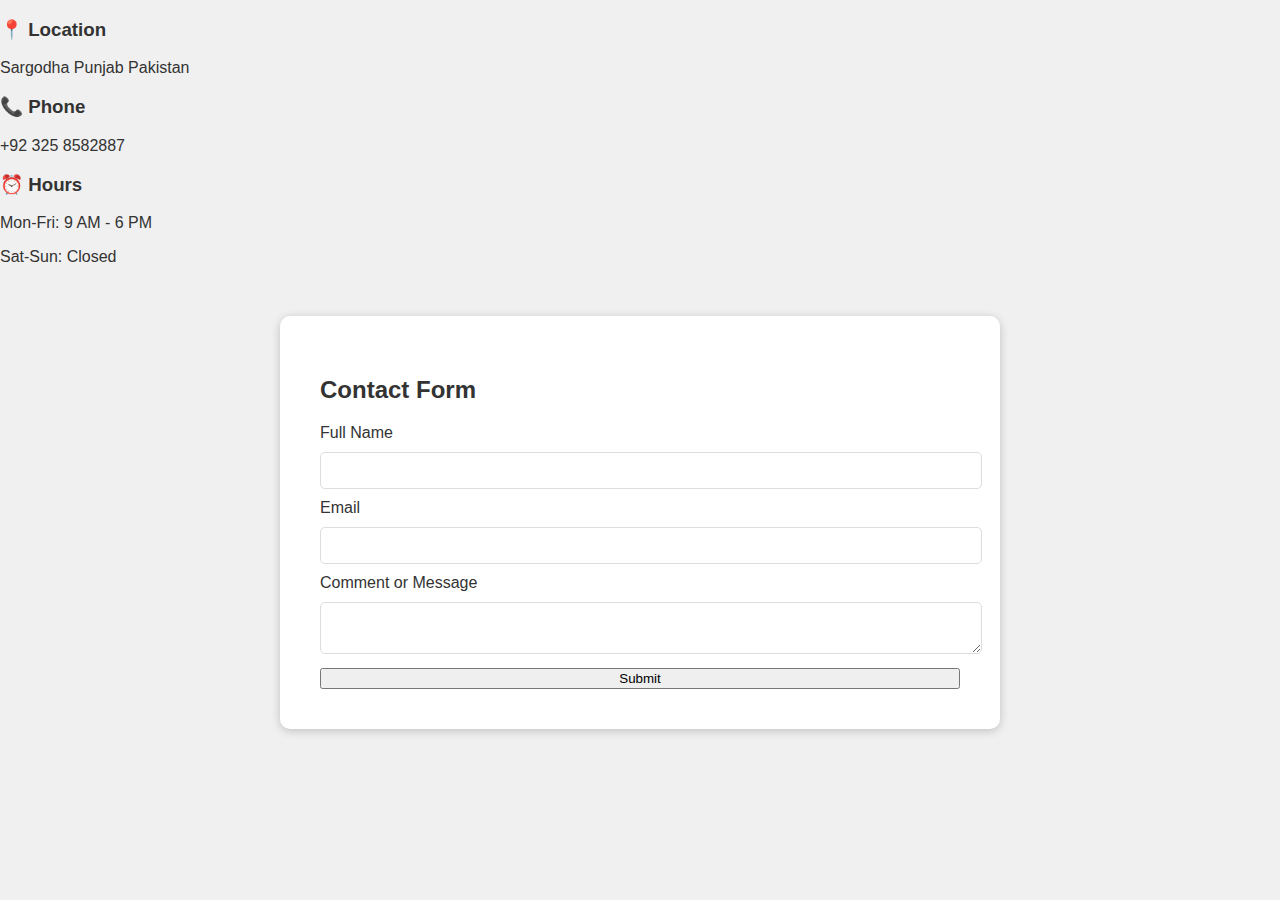
<file: contact.html>
<!DOCTYPE html>
<html lang="en">
<head>
    <meta charset="UTF-8">
    <meta name="viewport" content="width=device-width, initial-scale=1.0">
    <title>Contact Us</title>
    <link rel="stylesheet" href="style.css">
</head>
<body>
    <section class="contact-container">
        <div class="contact-box">
            <div class="contact-info">
                <h3>📍 Location</h3>
                <p>Sargodha Punjab Pakistan</p>
                
                <h3>📞 Phone</h3>
                <p>+92 325 8582887</p>

                <h3>⏰ Hours</h3>
                <p>Mon-Fri: 9 AM - 6 PM</p>
                <p>Sat-Sun: Closed</p>
            </div>

            <div class="contact-form">
                <h2>Contact Form</h2>
                <form id="contactForm">
                    <label for="name">Full Name</label>
                    <input type="text" id="name" name="name" required>

                    <label for="email">Email</label>
                    <input type="email" id="email" name="email" required>

                    <label for="message">Comment or Message</label>
                    <textarea id="message" name="message" required></textarea>

                    <button type="submit">Submit</button>
                </form>
            </div>
        </div>
    </section>

    <script src="script.js"></script>
</body>
</html>
</file>
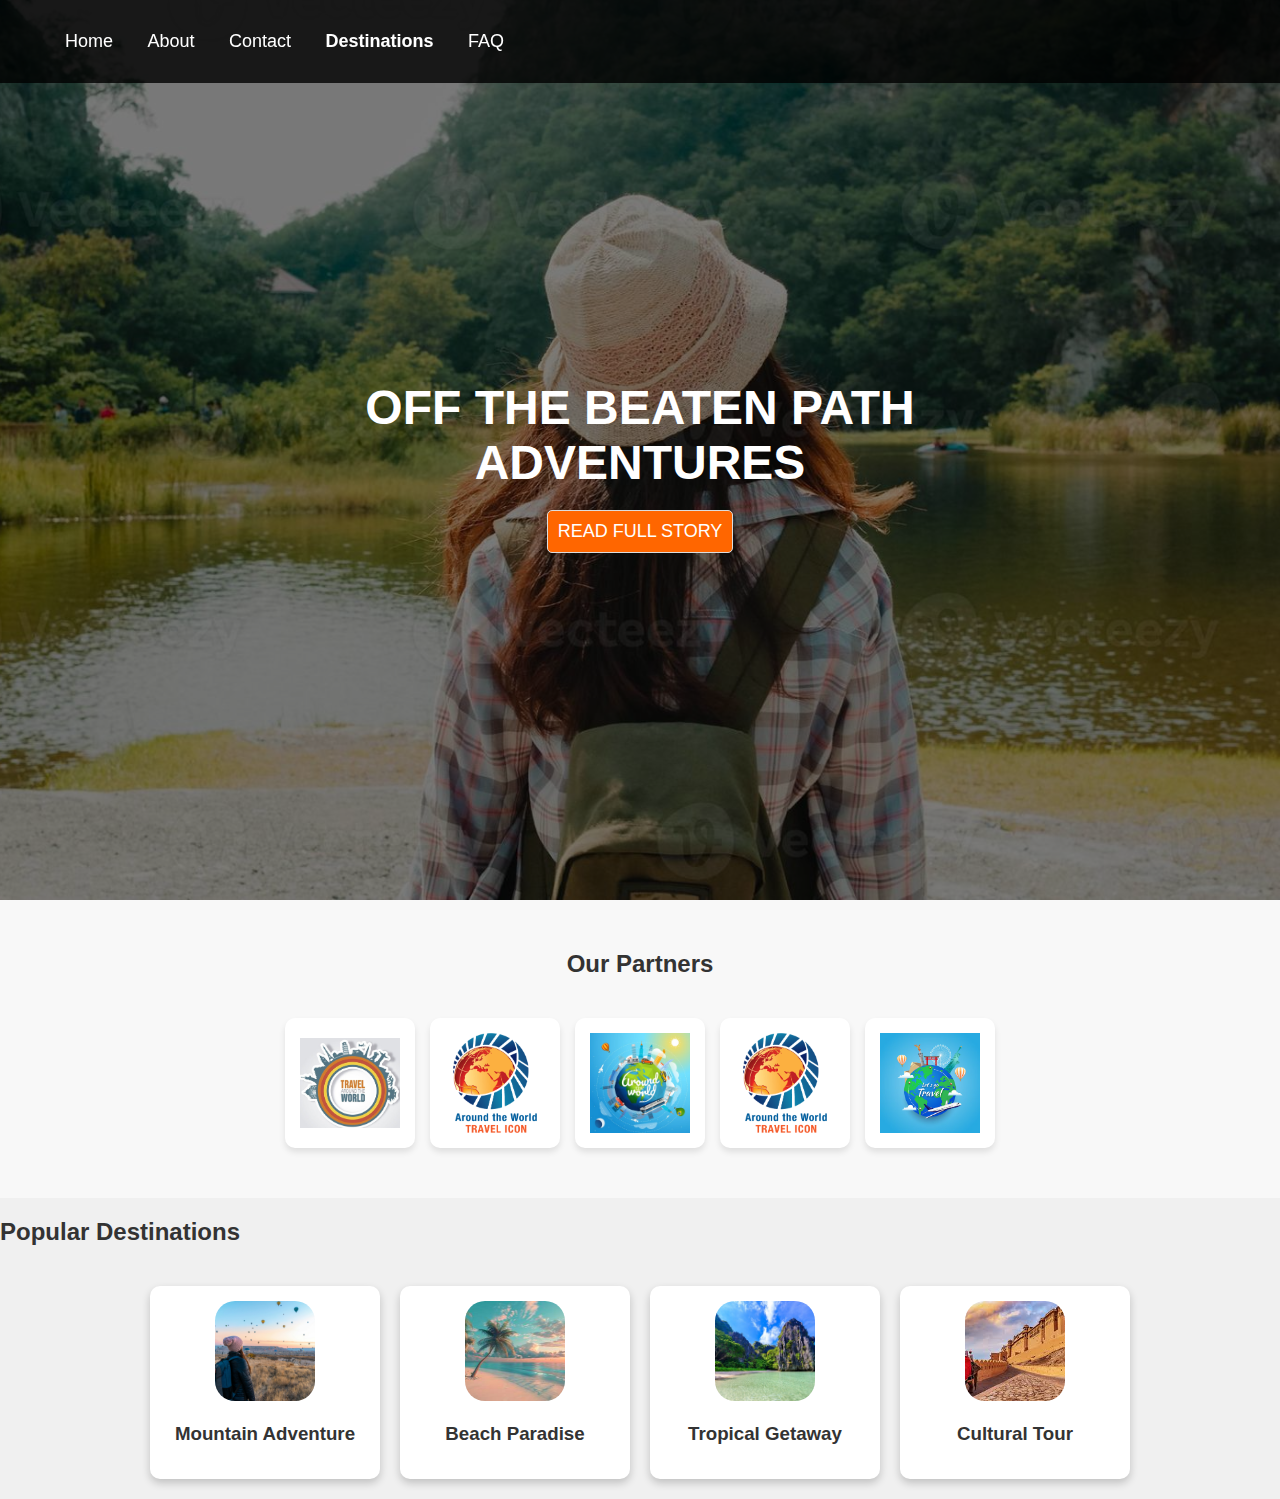
<file: destination.html>
<!DOCTYPE html>
<html lang="en">
<head>
    <meta charset="UTF-8">
    <meta name="viewport" content="width=device-width, initial-scale=1.0">
    <title>Destinations</title>
    <link rel="stylesheet" href="style.css">
</head>
<body>
    <!-- Navigation Bar -->
    <header>
        <nav>
            <ul>
                <li><a href="index.html">Home</a></li>
                <li><a href="about.html">About</a></li>
                <li><a href="contact.html">Contact</a></li>
                <li><a href="destination.html" class="active">Destinations</a></li>
                <li><a href="faq.html">FAQ</a></li>
            </ul>
        </nav>
    </header>

<section class="hero">
    <div class="hero-overlay"></div>
    <div class="hero-content">
        <h1>OFF THE BEATEN PATH ADVENTURES</h1>
        <button class="btn" id="readStoryBtn">READ FULL STORY</button>
        <p id="fullStory" class="hidden">
            Traveling off the beaten path allows you to experience destinations in a more authentic way. 
            Instead of crowded tourist hotspots, you explore hidden gems, interact with locals, and discover 
            breathtaking landscapes. Whether it's hiking through remote mountains, finding a quiet beach, 
            or immersing in a small village's culture, these adventures create unforgettable memories.
        </p>
    </div>
</section>


    <!-- As Seen On Section -->
    <section class="partners">
        <h2>Our Partners</h2>
        <div class="partner-logos">
            <div class="partner-card">
                <img src="logo1.jpg" alt="BBC">
            </div>
            <div class="partner-card">
                <img src="logo2.png" alt="About">
            </div>
            <div class="partner-card">
                <img src="logo3.jpg" alt="Thought Catalog">
            </div>
            <div class="partner-card">
                <img src="logo2.png" alt="Lonely Planet">
            </div>
            <div class="partner-card">
                <img src="logo4.avif" alt="Tripadvisor">
            </div>
        </div>
    </section>

    <!-- Popular Destinations Section -->
    <section class="popular-destinations">
        <h2>Popular Destinations</h2>
        <div class="destination-grid">
            <div class="destination-card">
                <img src="img1.jpg" alt="Mountain Adventure">
                <h3>Mountain Adventure</h3>
            </div>
            <div class="destination-card">
                <img src="beach.jpg" alt="Beach Paradise">
                <h3>Beach Paradise</h3>
            </div>
            <div class="destination-card">
                <img src="topical.jpg" alt="Tropical Getaway">
                <h3>Tropical Getaway</h3>
            </div>
            <div class="destination-card">
                <img src="cultural.jpeg" alt="Cultural Tour">
                <h3>Cultural Tour</h3>
            </div>
        </div>
    </section>

    <script src="script.js"></script>
</body>
</html>
</file>
<file: style.css>
/* ============================================= */
/*              GLOBAL STYLES                    */
/* ============================================= */
body {
    font-family: 'Poppins', sans-serif;
    margin: 0;
    padding: 0;
    color: #333;
    background-color: #f5f5f5;
}

/* Buttons */
.btn {
    padding: 12px 24px;
    background: #FFD700;
    color: black;
    font-size: 16px;
    border: none;
    cursor: pointer;
    transition: 0.3s;
}

.btn:hover {
    background: #ffae00;
}

/* ============================================= */
/*              NAVIGATION BAR                    */
/* ============================================= */
header {
    background: #0085CA;
    padding: 15px;
    text-align: center;
}

nav ul {
    list-style: none;
    padding: 0;
}

nav ul li {
    display: inline;
    margin: 0 15px;
}

nav ul li a {
    color: white;
    text-decoration: none;
    font-size: 18px;
}

nav ul li a.active {
    font-weight: bold;
}

/* ============================================= */
/*              HOME PAGE                         */
/* ============================================= */
.hero {
    background: url('images/hero.jpg') no-repeat center center/cover;
    height: 70vh;
    position: relative;
    display: flex;
    justify-content: center;
    align-items: center;
    text-align: center;
}

.hero-overlay {
    position: absolute;
    width: 100%;
    height: 100%;
    background: rgba(0, 0, 0, 0.4);
}

.hero-content {
    position: relative;
    color: white;
}

.hero-content h1 {
    font-size: 36px;
    margin-bottom: 20px;
}




.hero {
    background-image: url('backimg.jpg');
    background-size: cover;
    background-position: center;
    background-repeat: no-repeat;
    height: 400px; /* Adjust height as needed */
    display: flex;
    justify-content: center;
    align-items: center;
    position: relative;
    color: white;
    text-align: center;
}

/* Overlay effect (optional for better readability) */
.hero-overlay {
    position: absolute;
    top: 0;
    left: 0;
    width: 100%;
    height: 100%;
    background: rgba(0, 0, 0, 0.5); /* Dark overlay for better contrast */
}

/* Hero Content */
.hero-content {
    position: relative;
    z-index: 2;
    max-width: 600px;
}

/* Button Styling */
.btn {
    background-color: #ff6600;
    color: white;
    border: none;
    padding: 10px 20px;
    font-size: 18px;
    cursor: pointer;
    border-radius: 5px;
    transition: 0.3s ease;
}

.btn:hover {
    background-color: #cc5500;
}

/* ============================================= */
/*              DESTINATION PAGE                  */
/* ============================================= */
.destination-grid {
    display: flex;
    flex-wrap: wrap;
    justify-content: center;
    gap: 20px;
    padding: 20px;
}

.destination-card {
    background-color: #fff;
    border-radius: 10px;
    box-shadow: 0 4px 8px rgba(0, 0, 0, 0.2);
    padding: 15px;
    text-align: center;
    width: 200px;
    transition: transform 0.3s ease-in-out;
}

.destination-card:hover {
    transform: scale(1.05);
}

.destination-card img {
    width: 100px; /* Image width */
    height: 100px; /* Image height */
    border-radius: 20px; /* Rounded corners */
    object-fit: cover;
}





/* ============================================= */
/*              CONTACT PAGE                      */
/* ============================================= */
.contact-form {
    background: white;
    padding: 40px;
    margin: 50px auto;
    width: 50%;
    border-radius: 10px;
    box-shadow: 0 2px 10px rgba(0, 0, 0, 0.2);
}

.contact-form input,
.contact-form textarea {
    width: 100%;
    padding: 10px;
    margin: 10px 0;
    border: 1px solid #ddd;
    border-radius: 5px;
}

.contact-form button {
    width: 100%;
}

/* ============================================= */
/*              FAQ PAGE                          */
/* ============================================= */
.faq-section {
    padding: 40px;
}

.faq-question {
    font-size: 20px;
    font-weight: bold;
    cursor: pointer;
    margin: 10px 0;
}

.faq-answer {
    display: none;
    padding: 10px;
    background: #ddd;
    border-radius: 5px;
}


.partner-logos {
    display: flex;
    justify-content: center;
    align-items: center;
    gap: 15px; /* Spacing between logos */
    padding: 20px;
}

.partner-logos img {
    width: 100px; /* Set width to 50px */
    height: 100px; /* Set height to 50px */
    object-fit: contain; /* Ensures proper aspect ratio */
}


.partners {
    text-align: center;
    padding: 30px 0;
    background-color: #f8f8f8;
}

.partner-logos {
    display: flex;
    justify-content: center;
    flex-wrap: wrap;
    gap: 15px;
    padding: 20px;
}

/* Partner Card Styling */
.partner-card {
    width: 130px;
    height: 130px;
    background: white;
    display: flex;
    align-items: center;
    justify-content: center;
    border-radius: 10px;
    box-shadow: 0 4px 6px rgba(0, 0, 0, 0.1);
    transition: transform 0.3s ease-in-out;
}

.partner-card:hover {
    transform: scale(1.1);
}

/* Logo Image Styling */
.partner-card img {
    width: 100px; /* Logo size */
    height: 100px;
    object-fit: contain;
}


/* ============================================= */
/*              ABOUT US PAGE                     */
/* ============================================= */
.about-section {
    text-align: center;
    padding: 40px;
}

.services-grid {
    display: grid;
    grid-template-columns: repeat(3, 1fr);
    gap: 20px;
    padding: 20px;
}

.service-card {
    background: white;
    padding: 10px;
    border-radius: 8px;
    box-shadow: 0 2px 8px rgba(0, 0, 0, 0.2);
}

.service-card img {
    width: 100%;
    border-radius: 8px;
}

/* Hidden class (Story is hidden by default) */
.hidden {
    display: none;
}

/* Styling for full story text */
#fullStory {
    margin-top: 15px;
    padding: 15px;
    background-color: rgba(255, 255, 255, 0.8);
    border-radius: 5px;
    font-size: 16px;
    line-height: 1.6;
    max-width: 600px;
    text-align: center;
    color: #333;
}



body {
    font-family: Arial, sans-serif;
    margin: 0;
    padding: 0;
    background: #f0f0f0;
}

/* Navigation Bar */
header {
    background: rgba(0, 0, 0, 0.8);
    padding: 15px 0;
    position: fixed;
    width: 100%;
    z-index: 1000;
}

nav {
    display: flex;
    justify-content: space-between;
    padding: 0 50px;
    align-items: center;
}

.nav-links {
    list-style: none;
    display: flex;
}

.nav-links li {
    margin: 0 15px;
}

.nav-links a {
    text-decoration: none;
    color: white;
    font-weight: bold;
}

/* Hero Section */
.hero {
    position: relative;
    height: 100vh;
    display: flex;
    justify-content: center;
    align-items: center;
    text-align: center;
    color: white;
    overflow: hidden;
}

.hero-video {
    position: absolute;
    width: 100%;
    height: 100%;
    object-fit: cover;
    z-index: -1;
}

.overlay {
    position: absolute;
    width: 100%;
    height: 100%;
    background: rgba(0, 0, 0, 0.5);
}

.hero-content {
    z-index: 2;
}

.hero h1 {
    font-size: 3em;
}

/* Search Section */
.search {
    background: #fff;
    padding: 40px 0;
    text-align: center;
}

.search-container {
    display: flex;
    justify-content: center;
    gap: 15px;
}

.search-container input, .btn {
    padding: 10px;
    border-radius: 5px;
    border: 1px solid #ddd;
}

.btn {
    background: #ff6600;
    color: white;
    cursor: pointer;
    transition: 0.3s ease;
}

.btn:hover {
    background: #cc5500;
}

/* Activity Section */
.activities {
    padding: 50px 0;
    text-align: center;
}

.activity-cards {
    display: flex;
    justify-content: center;
    gap: 20px;
}

.card {
    background: white;
    padding: 20px;
    border-radius: 10px;
    box-shadow: 0 4px 8px rgba(0, 0, 0, 0.2);
    transition: 0.3s ease;
}

.card img {
    width: 200px;
    height: 200px;
    border-radius: 10px;
}

.card:hover {
    transform: translateY(-10px);
}

/* Animations */
@keyframes fadeIn {
    from { opacity: 0; }
    to { opacity: 1; }
}

@keyframes slideUp {
    from { transform: translateY(50px); opacity: 0; }
    to { transform: translateY(0); opacity: 1; }
}

@keyframes zoomIn {
    from { transform: scale(0.8); opacity: 0; }
    to { transform: scale(1); opacity: 1; }
}

.animate-fade-in {
    animation: fadeIn 1.5s ease-in-out;
}

.animate-slide-up {
    animation: slideUp 1.5s ease-in-out;
}

.animate-zoom-in {
    animation: zoomIn 1s ease-in-out;
}

.about-section {
    padding: 50px 10%;
    display: flex;
    justify-content: center;
    align-items: center;
    background: #fff;
}

.about-container {
    display: flex;
    gap: 30px;
    align-items: center;
}

.about-img {
    width: 400px;
    height: auto;
    border-radius: 10px;
    box-shadow: 0 4px 8px rgba(0, 0, 0, 0.2);
}

.about-text {
    max-width: 500px;
}

.about-text h2 {
    color: #ff6600;
    font-size: 28px;
    margin-bottom: 10px;
}

.about-text p {
    font-size: 16px;
    line-height: 1.6;
    color: #555;
    margin-bottom: 15px;
}

/* ============================================= */
/*              RESPONSIVE DESIGN                 */
/* ============================================= */
@media (max-width: 768px) {
    .destination-grid {
        grid-template-columns: repeat(2, 1fr);
    }

    .services-grid {
        grid-template-columns: repeat(1, 1fr);
    }

    .hero-content h1 {
        font-size: 24px;
    }

    .contact-form {
        width: 90%;
    }


}
</file>
